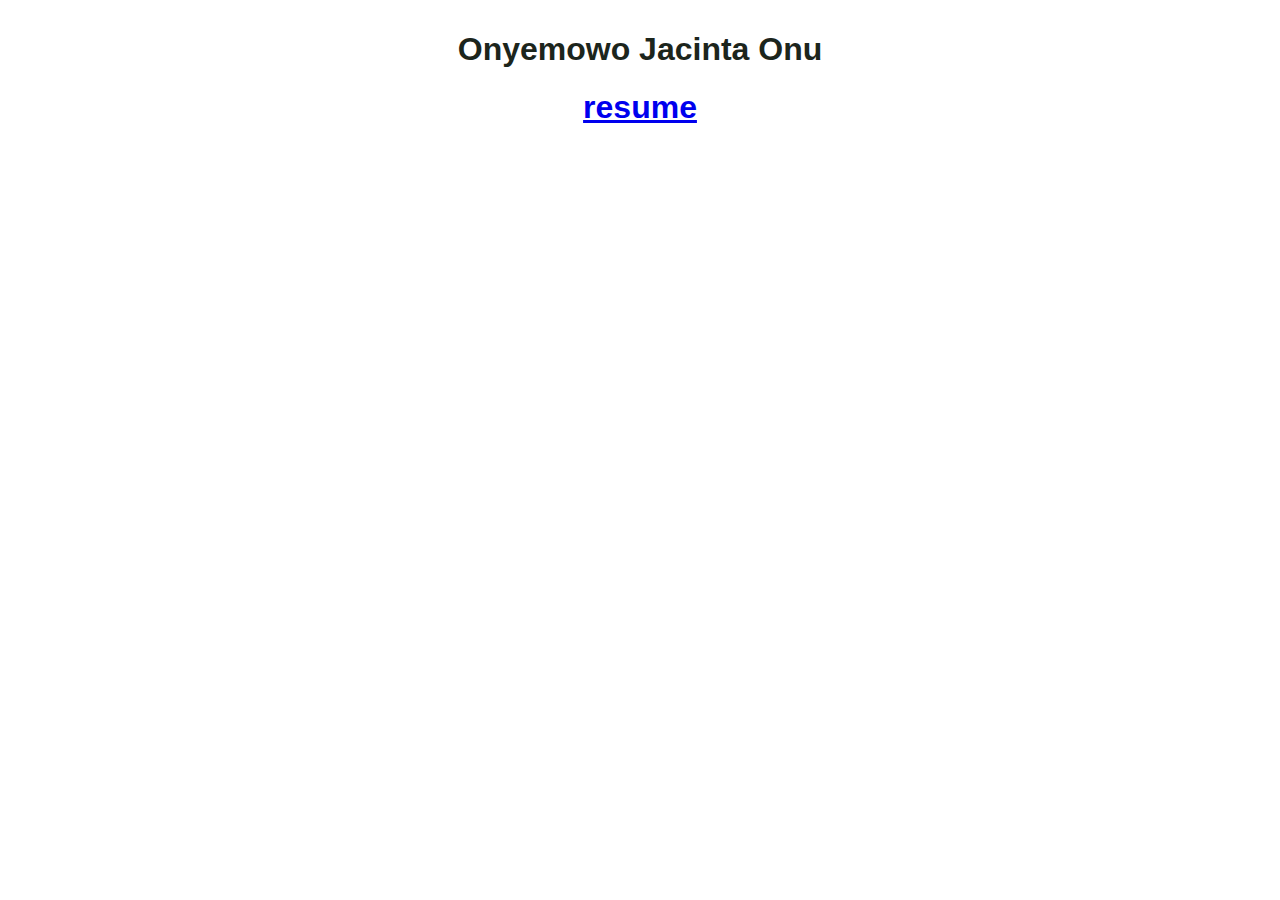
<file: index.html>
<!DOCTYPE html>
<html lang="en">

<head>
    <meta charset="UTF-8">
    <meta http-equiv="X-UA-Compatible" content="IE=edge">
    <meta name="viewport" content="width=device-width, initial-scale=1.0">
    <title>Document</title>
    <link href="css/style.css" rel="stylesheet">
</head>

<body>
    <div class="name">
        <h1>
            <center>
                <div>Onyemowo Jacinta Onu</div>
                <a href="resume.html">resume</a>
            </center>

        </h1>

    </div>
    <script src="js/script.js"> </script>
</body>

</html>
</file>
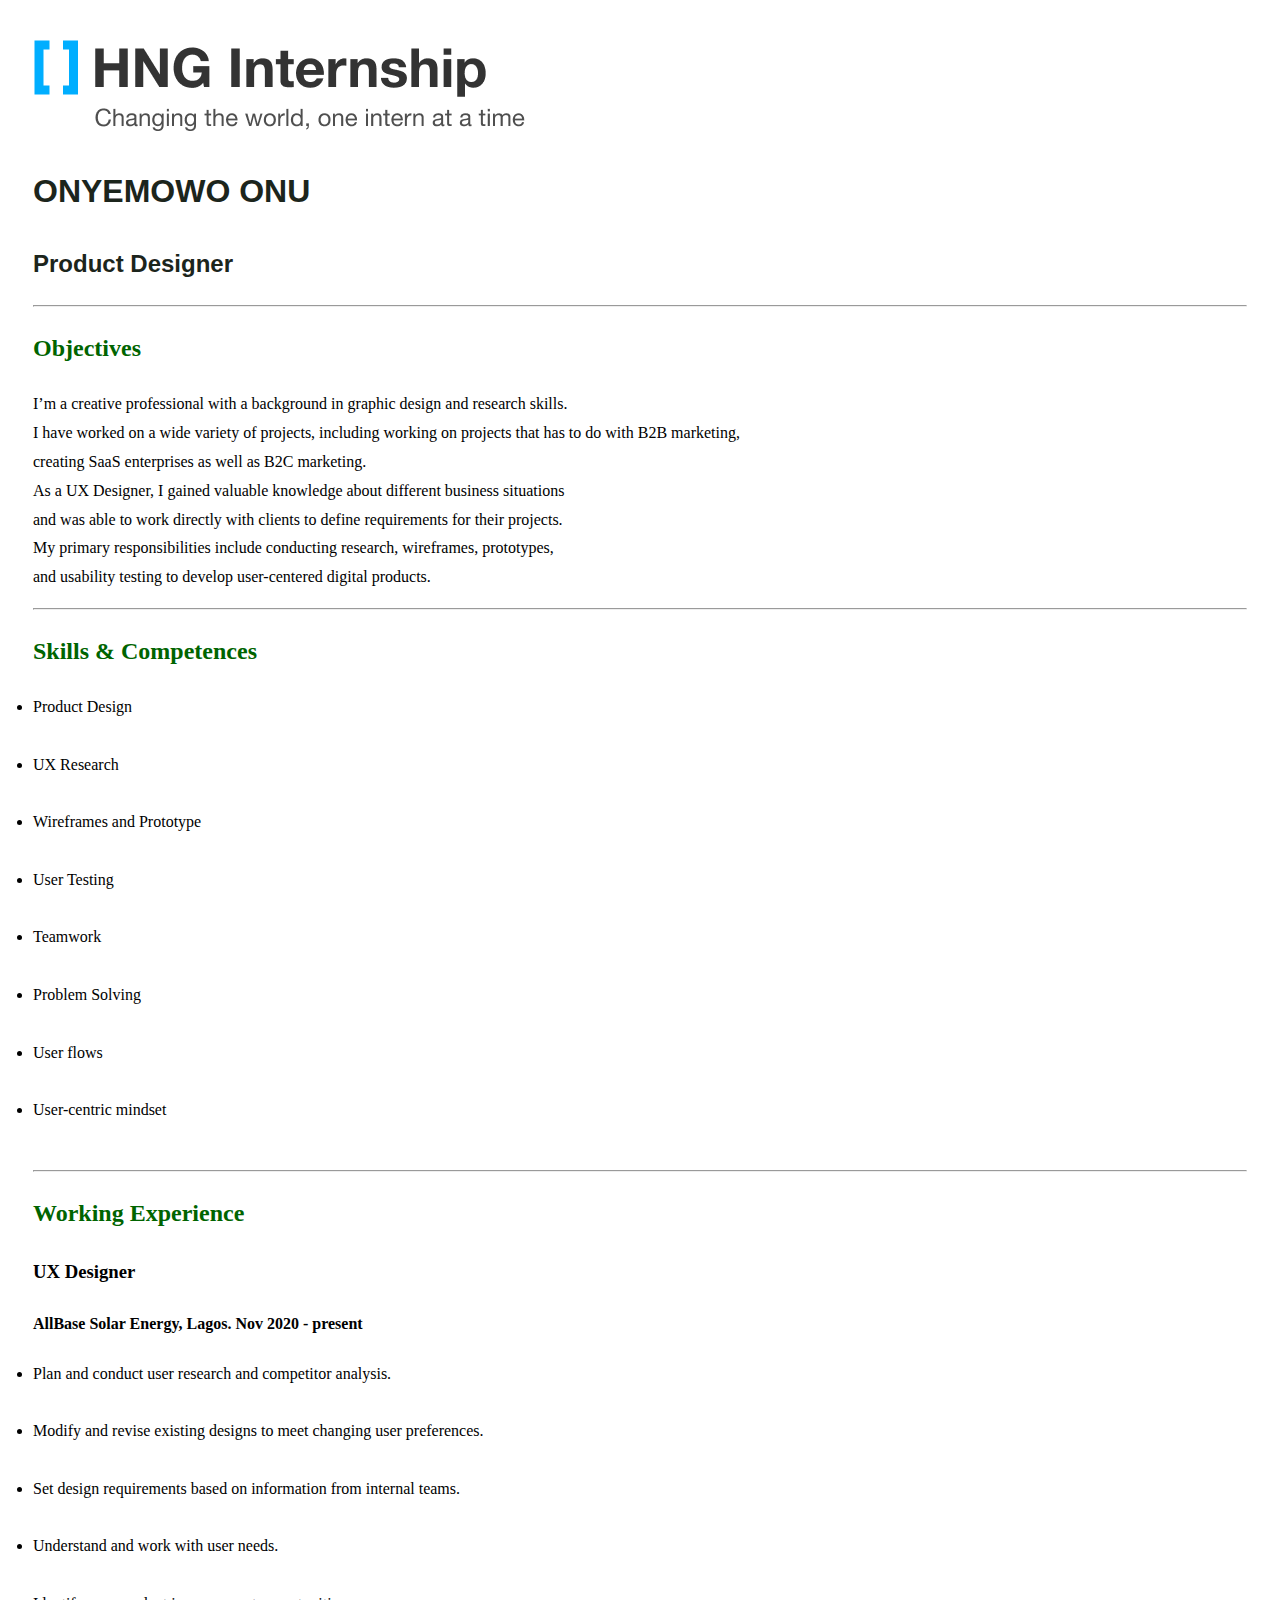
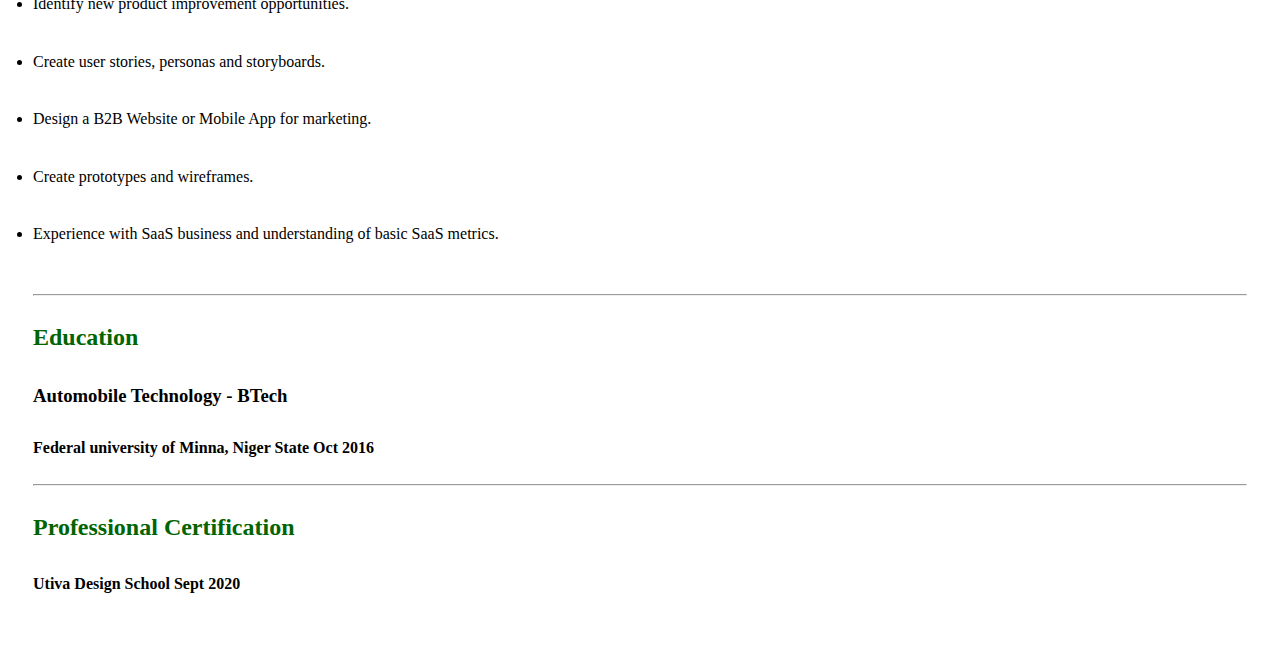
<file: resume.html>
<!DOCTYPE html>
<html lang="en">

<head>
    <meta charset="UTF-8">
    <meta http-equiv="X-UA-Compatible" content="IE=edge">
    <meta name="viewport" content="width=device-width, initial-scale=1.0">
    <title>Resume</title>
    <link href="css/style.css" rel="stylesheet">
</head>

<body>
    
    <div class="padding">
        <img src="img/brand-logo.png" alt="" />
        <div class="name">
            <h1>
                
                    ONYEMOWO ONU
                
    
            </h1>
            <h2>
                
                    Product Designer
                
                
            </h2>
            <hr/>
    
        </div>
        <div class="name3">
            <h2>
                
                    Objectives
                
            </h2>
                       
        </div>
        <div>
            <p>

                I’m a creative professional with a background
                in graphic design and research skills. <br> I have
                worked on a wide variety of projects,
                including working on projects that has to do
                with B2B marketing, <br> creating SaaS
                enterprises as well as B2C marketing. <br>  As a
                UX Designer, I gained valuable knowledge
                about different business situations <br> and was
                able to work directly with clients to define
                requirements for their projects. <br> My primary
                responsibilities include conducting research,
                wireframes, prototypes, <br> and usability testing
                to develop user-centered digital products.
    
            </p>
            <hr/>
        </div>
        <div class="name2">
            <h2> 
                Skills & Competences
            
                
            </h2>
        </div>
        <div>
            <p>
                
                <li> Product Design </li>    <br>
   
                <li> UX Research </li>  <br>
       
               <li> Wireframes and Prototype </li>  <br>
       
               <li> User Testing </li>   <br>
               <li> Teamwork </li>   <br>
               <li> Problem Solving </li>    <br>
               <li> User flows </li>    <br>
               <li> User-centric mindset </li>     <br>
               
               
           </p>
           <hr/>
        </div>
        <div class="name4">
            <h2>
                
                    Working Experience
                
                
            </h2>
            
        </div>
        <div>
            <h3>
                
                UX Designer
            
            <h4>
                
                    AllBase Solar Energy, Lagos. Nov 2020 - present <br>
                
            </h4>
        </h3>
        <p>
            


<li> Plan and conduct user research and competitor analysis.</li>  <br>

<li> Modify and revise existing designs to meet changing user preferences.</li>  <br>

<li> Set design requirements based on information from internal teams.</li>  <br>

<li> Understand and work with user needs.</li>  <br>

<li> Identify new product improvement opportunities.</li>  <br>

<li> Create user stories, personas and storyboards.</li>  <br>

<li> Design a B2B Website or Mobile App for marketing.</li>  <br>

<li> Create prototypes and wireframes.</li>  <br>

<li> Experience with SaaS business and understanding of basic SaaS metrics.</li>  <br>

        </p>
        <hr/>
        </div>
        <div class="name5">
            <h2>
                
                    Education
                
            </h2>
            
            </h3>
            <p>
    
        </div>
        <div>
            <h3>
                
                Automobile Technology - BTech
            
            <h4>
                
                    Federal university of Minna, Niger State       Oct 2016<br>
                
            </h4>
            <hr/>
        </div>
        <div class="name6">
            <h2>
                
                    Professional Certification
                
                
            </h2>
                   
        </div>
        <div>
            <h4>
                    
                Utiva Design School                       Sept 2020<br>
            
        </h4>
        </div>
    </div>
    
</body>

</html>
</file>
<file: css/style.css>
.name{
    color: rgb(28, 37, 28);
    font-size: 1rem;
    text-align: left;
    font-family: 'Franklin Gothic Medium', 'Arial Narrow', Arial, sans-serif;
}
div p {
    text-align: left;
}
.padding{
    padding: 25px;
}
.name2{
    color: darkgreen;
}
.name3{
    color: darkgreen;
}
.name4{
    color: darkgreen;
}
.name5{
    color: darkgreen;
}
.name6{
    color: darkgreen;
}
body{
    line-height: 1.8;
}
</file>
